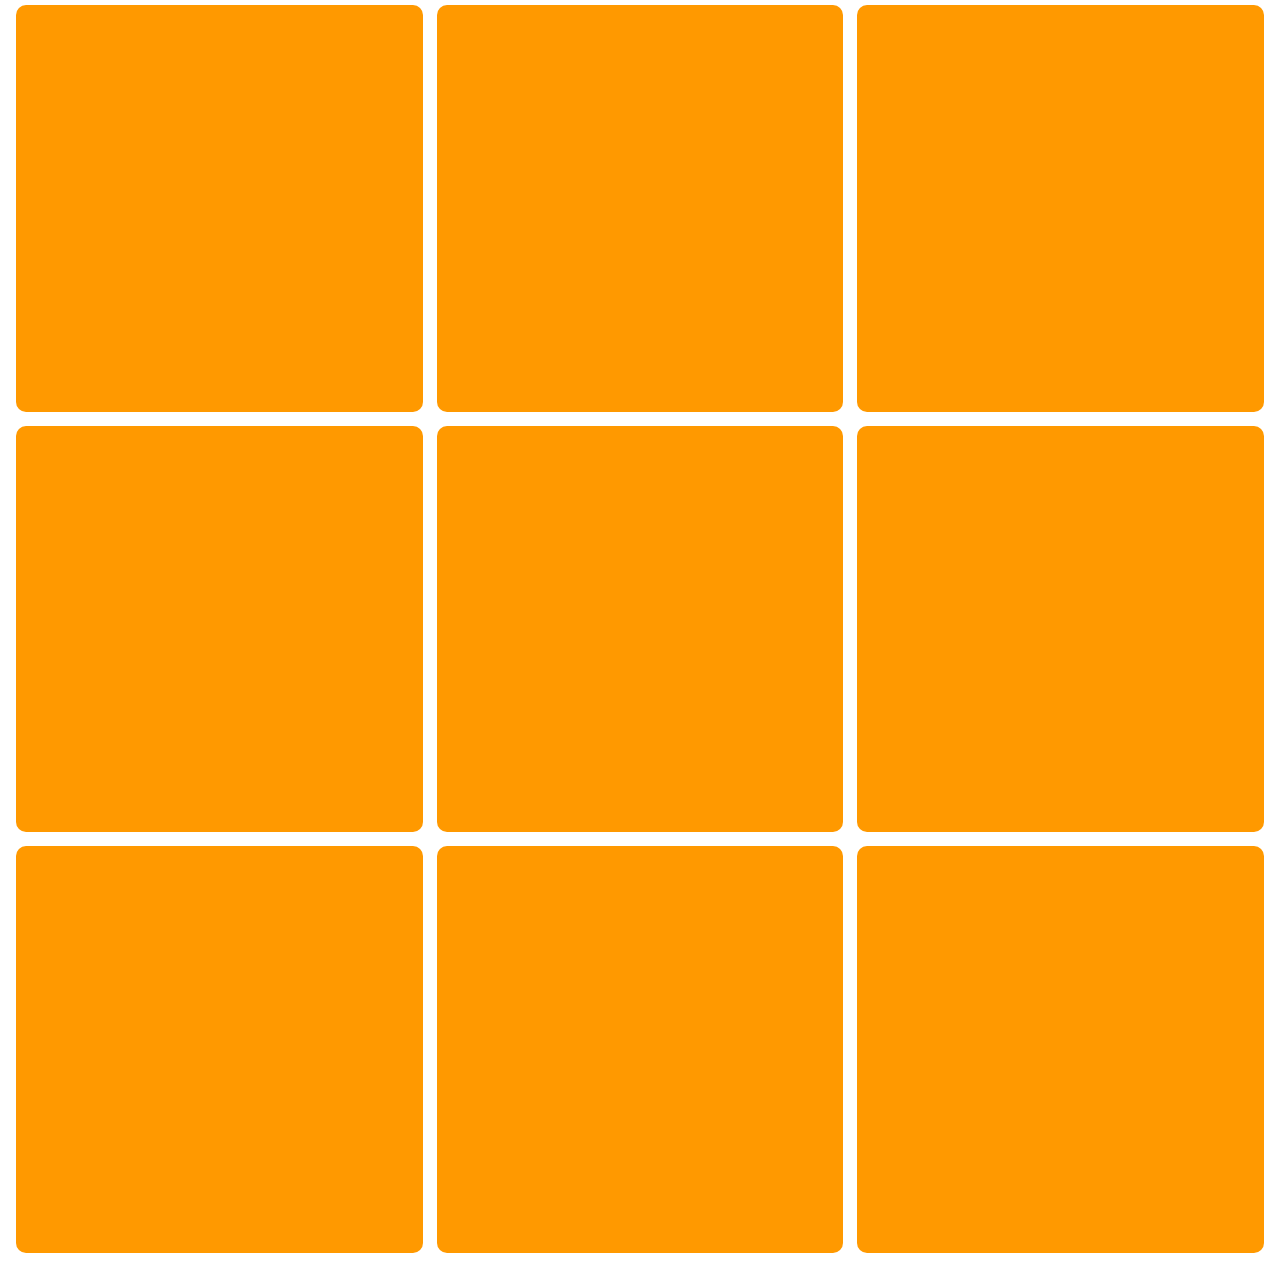
<file: project01/index.html>
<!DOCTYPE html>
<html lang="en">
<head>
    <meta charset="UTF-8">
    <meta name="viewport" content="width=device-width, initial-scale=1.0">
    <meta http-equiv="X-UA-Compatible" content="ie=edge">
    <link rel="stylesheet" href="style.css">
    <title>九宫格示例</title>
</head>
<body>
  <div class="warp">
      <div class="box1"></div>
      <div class="box2"></div>
      <div class="box3"></div>
      <div class="box4"></div>
      <div class="box5"></div>
      <div class="box6"></div>
      <div class="box7"></div>
      <div class="box8"></div>
      <div class="box9"></div>
  </div>
</body>
</html>
</file>
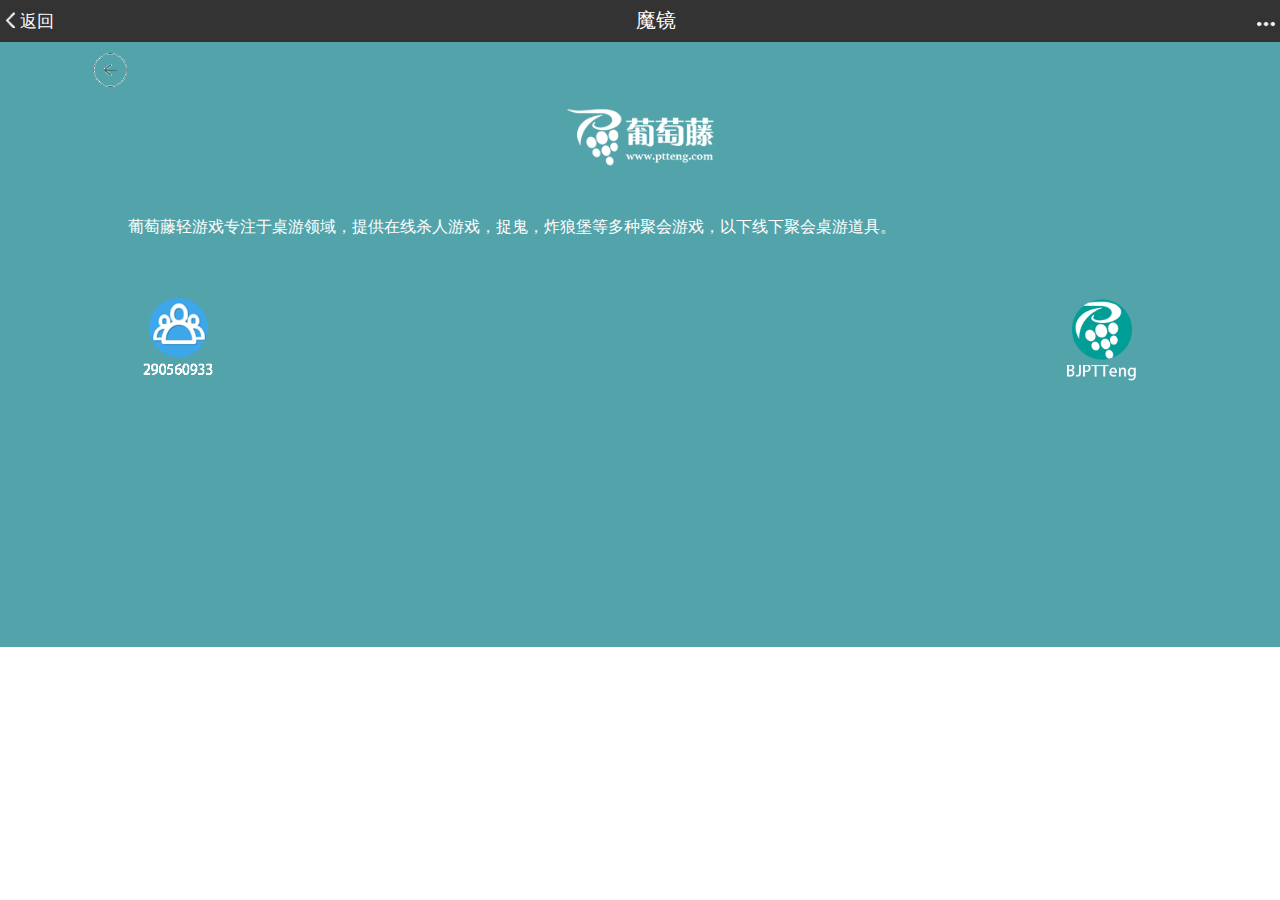
<file: project02/index.html>
<!DOCTYPE html>
<html lang="en">

<head>
    <meta charset="UTF-8">
    <meta name="viewport" content="width=device-width, initial-scale=1.0">
    <meta http-equiv="X-UA-Compatible" content="ie=edge">
    <title>魔镜首页</title>
    <link rel="stylesheet" href="style.css">
</head>

<body>

    <header class="warp">
        <div class="left">返回</div>
        <div class="center">魔镜</div>
        <div class="right">
            <img src="images/task3_06.png"></img>
        </div>
    </header>
    <div class="content-warp">
        <div class="content">
            <img class="return" src="images/task3_11.png"></img>
            <img class="logo" src="images/task3_033.png"></img>
            <p>葡萄藤轻游戏专注于桌游领域，提供在线杀人游戏，捉鬼，炸狼堡等多种聚会游戏，以下线下聚会桌游道具。</p>
            <div class="content-left">
                <img src="images/task3_26.png" alt="">
                <img src="images/task3_30.png" alt="">
            </div>
            <div class="content-right">
                <img src="images/task3_16.png" alt="">
                <img src="images/task3_33.png" alt="">
            </div>
        </div>
    </div>

</body>

</html>
</file>
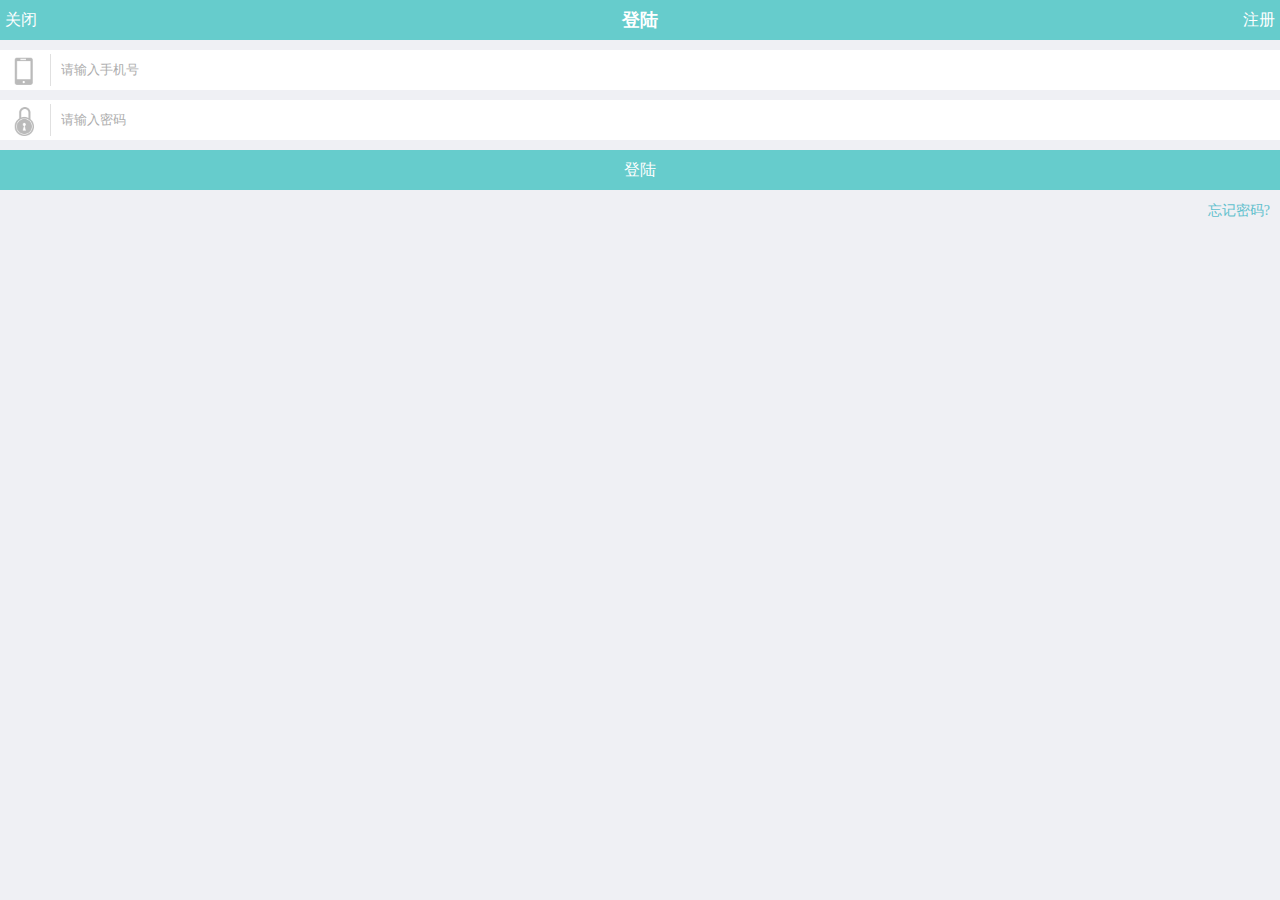
<file: project03/index.html>
<!DOCTYPE html>
<html lang="en">

<head>
    <meta charset="UTF-8">
    <meta name="viewport" content="width=device-width, initial-scale=1.0">
    <meta http-equiv="X-UA-Compatible" content="ie=edge">
    <title>登陆页面</title>
    <link rel="stylesheet" href="style.css">
</head>

<body>
    <header>
        <a class="left" href="#">关闭</a>
        <a class="right" href="#">注册</a>
        <h1>登陆</h1>
    </header>
    <div class="main">
        <form action="#" method="post">
            <div class="user-name">
                <label for="userName"><input type="text" name="userName" placeholder="请输入手机号"></label>
            </div>
            <div class="user-psd">
                <label for="password"><input type="password" name="password" placeholder="请输入密码"></label>
            </div>
            <input type="submit" value="登陆"></input>
        </form>
        <a href="#">忘记密码?</a>
    </div>
</body>

</html>
</file>
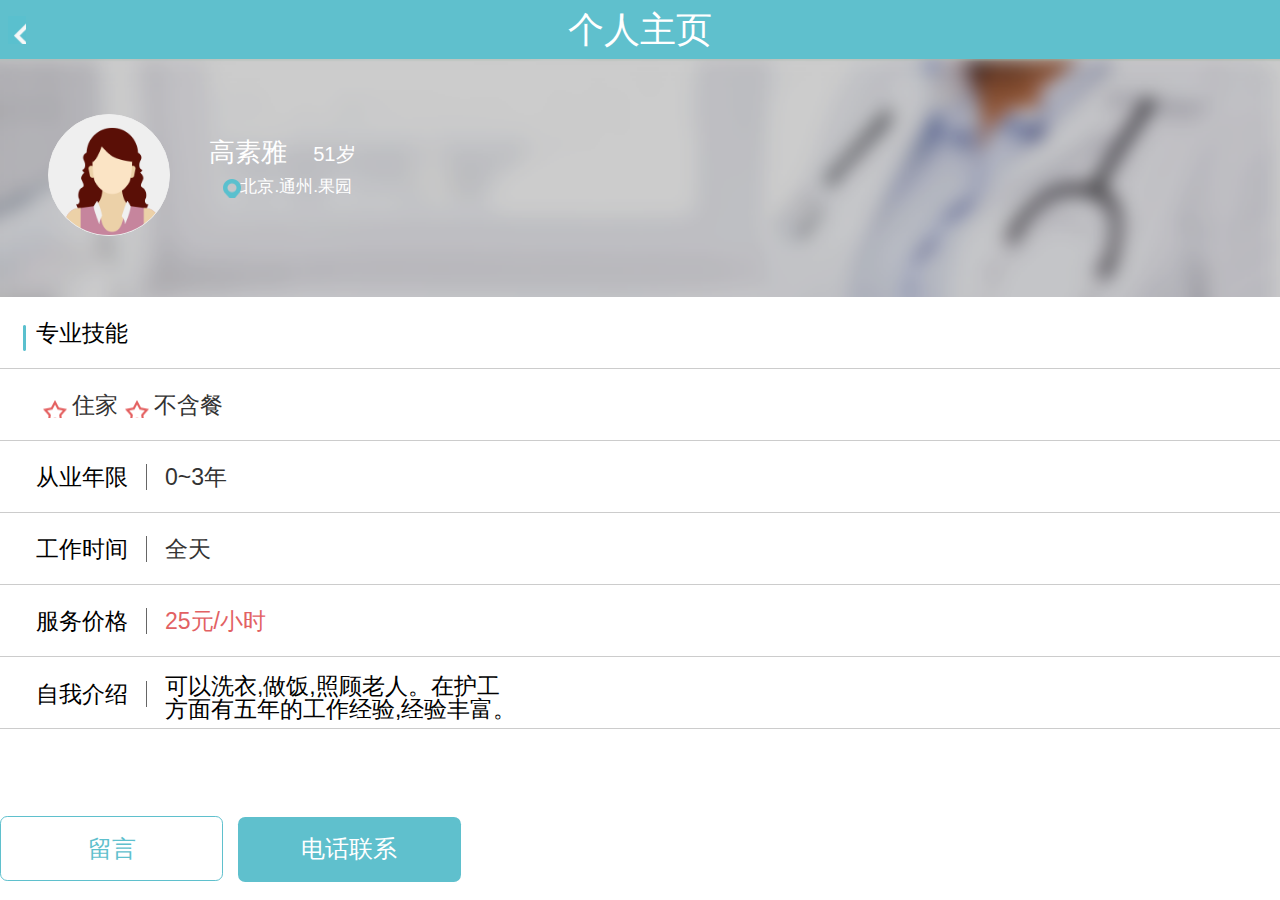
<file: project04/index.html>
<!DOCTYPE html>
<html lang="en">

<head>
    <meta charset="UTF-8">
    <meta http-equiv="X-UA-Compatible" content="ie=edge">
    <!--淘宝手机布局方案动态改变html:font-size-->
    <script src="js/flexible_css.debug.js"></script>
    <script src="js/flexible.debug.js"></script>
    <title>护工主页</title>
    <link rel="stylesheet" href="style.css">

</head>

<body>
    <header>
        <a href="#" class="header-return"></a>
        <h1>个人主页</h1>
    </header>
    <section class="person-details">
        <a href="#">
            <img class="head-pic" src="images/task5-1_03.png"></img>
        </a>
        <div class="name-age">
            <span class="name">高素雅</span>
            <span class="age">51岁</span>
        </div>
        <address>
            北京.通州.果园
        </address>
    </section>
    <section class="major-skill">
        <header>
            <h2>专业技能</h2>
        </header>
        <ul>
            <li><a href="#">住家</a><a href="#">不含餐</a></li>
            <li><span>从业年限</span><a href="#">0~3年</a></li>
            <li><span>工作时间</span><a href="#">全天</a></li>
            <li><span>服务价格</span><a href="#">25元/小时</a></li>
            <li><span>自我介绍</span><span>可以洗衣,做饭,照顾老人。在护工方面有五年的工作经验,经验丰富。</span></li>
        </ul>
    </section>
    <footer>
        <a href="#">留言</a><a href="#">电话联系</a>
    </footer>

</body>

</html>
</file>
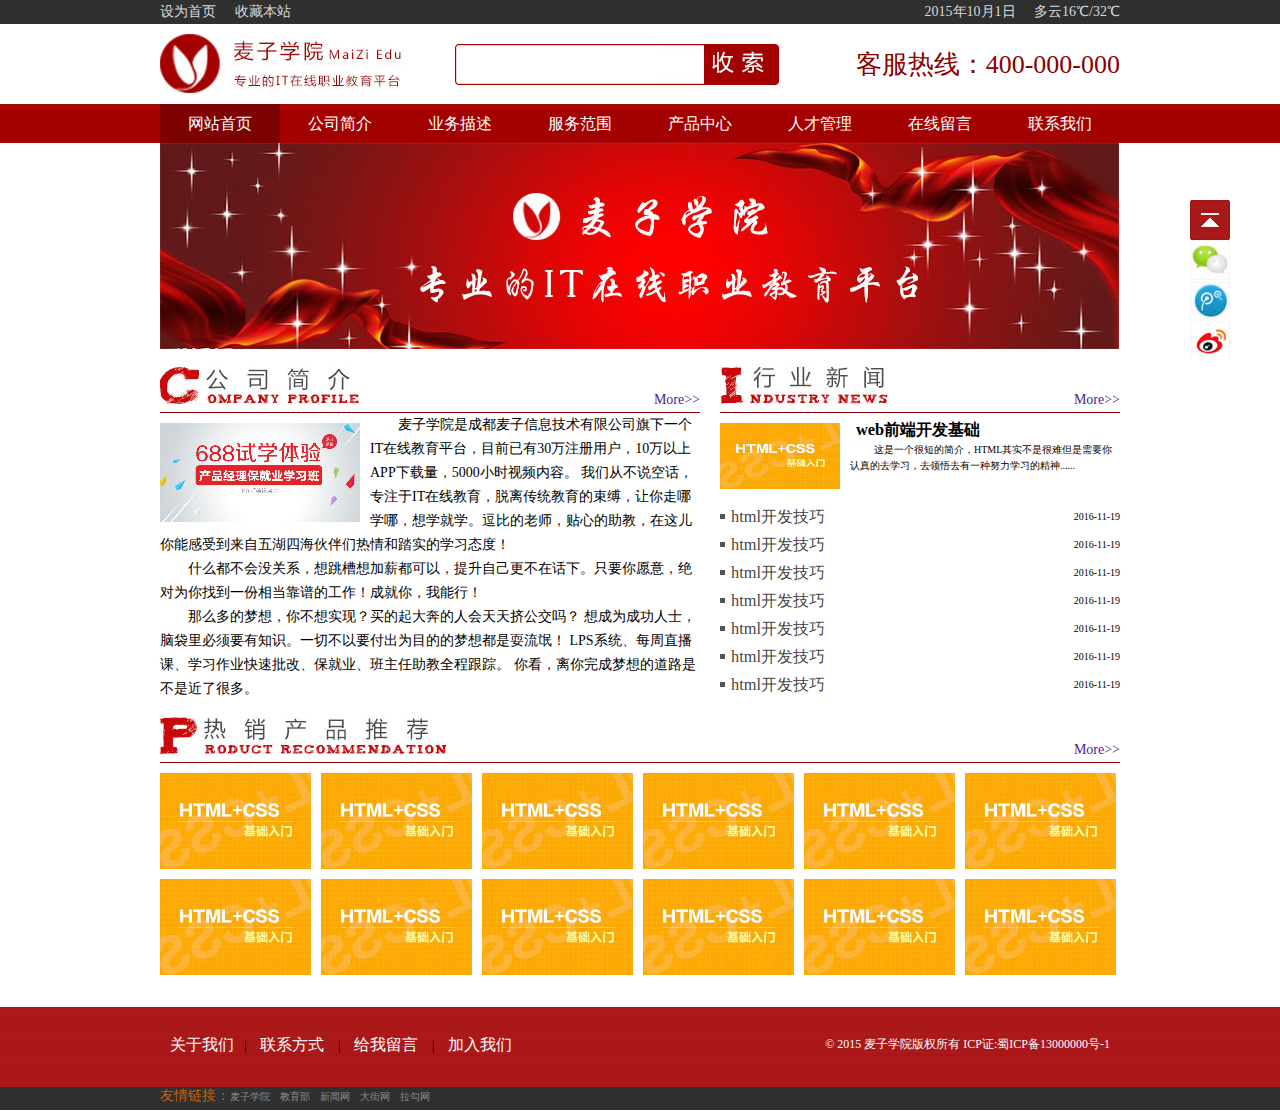
<file: project06/index.html>
<!DOCTYPE html>
<html lang="en">
<head>
    <meta charset="UTF-8">
    <link rel="stylesheet" href="style/index.css">
    <title>麦子学院</title>

</head>
<body>
<div class="float_ico">
    <ul>
        <li></li>
        <li></li>
        <li></li>
        <li></li>
    </ul>
</div>
<div class="header">
    <div class="top">
        <div class="wp">
            <div class="z">
                <span><a href="#">设为首页</a></span>
                <span><a href="#">收藏本站</a></span>
            </div>
            <div class="y">
                <span>2015年10月1日</span>
                <span>多云16℃/32℃</span>
            </div>
        </div>
    </div>
    <div class="wp">
        <div class="logos">
            <div class="logo z">
                <h1><a href="index.html"><img src="image/logo.jpg" alt="麦子学院"></a></h1>
            </div>
            <div class="sousuo z">
                <form action="index.html" method="get">
                    <table cellpadding="0" cellspacing="0" border="0"><!--ie7存在表格边距和间距问题-->
                        <tr>
                            <td class="s_z z"></td>
                            <td class="s_c z">
                                <input type="text" name="text" id="s_c_text">
                            </td>
                            <td class="s_y z">
                                <button type="submit" name="submit"></button>
                            </td>
                        </tr>
                    </table>
                </form>
            </div>
            <div class="dianhua y">
                <span>客服热线：400-000-000</span>
            </div>
        </div>
        <!--关闭浮动-->
        <div class="cl"></div>
    </div>
    <div class="nav">
        <div class="wp">
            <ul>
                <li><a href="#">网站首页</a></li>
                <li><a href="#">公司简介</a></li>
                <li><a href="">业务描述</a></li>
                <li><a href="">服务范围</a></li>
                <li><a href="">产品中心</a></li>
                <li><a href="">人才管理</a></li>
                <li><a href="">在线留言</a></li>
                <li><a href="">联系我们</a></li>
            </ul>


        </div>
    </div>

</div>
<div class="center">
    <div class="wp">
        <div class="ad">
            <img src="image/ad.jpg" alt="广告">
        </div>
        <div class="jianjie z">
            <div class="title">
                <img src="image/jianjie.jpg" alt="公司简介">
                <span><a href="">More>></a></span>
            </div>
            <div class="jj_c">
                <img src="image/jianjie_img.jpg" alt="简介">
                <p>麦子学院是成都麦子信息技术有限公司旗下一个IT在线教育平台，目前已有30万注册用户，10万以上APP下载量，5000小时视频内容。 我们从不说空话，专注于IT在线教育，脱离传统教育的束缚，让你走哪学哪，想学就学。逗比的老师，贴心的助教，在这儿你能感受到来自五湖四海伙伴们热情和踏实的学习态度！</p>
                <p>什么都不会没关系，想跳槽想加薪都可以，提升自己更不在话下。只要你愿意，绝对为你找到一份相当靠谱的工作！成就你，我能行！</p>
                <p>那么多的梦想，你不想实现？买的起大奔的人会天天挤公交吗？ 想成为成功人士，脑袋里必须要有知识。一切不以要付出为目的的梦想都是耍流氓！ LPS系统、每周直播课、学习作业快速批改、保就业、班主任助教全程跟踪。 你看，离你完成梦想的道路是不是近了很多。</p>
            </div>
        </div>
        <div class="xinwen z">

                <div class="title">
                    <img src="image/xinwen.jpg" alt="公司简介">
                    <span><span><a href="">More>></a></span></span>
                </div>
                <div class="xw_c">
                    <div class="xw_c_top">
                        <img src="image/list_img.jpg" alt="基础">
                        <h3><a href="">web前端开发基础</a></h3>
                        <p>这是一个很短的简介，HTML其实不是很难但是需要你认真的去学习，去领悟去有一种努力学习的精神......</p>
                    </div>
                    <ul>
                        <li>
                            <h3><img src="image/list_bg.jpg" alt=""><a href="">html开发技巧</a><span>2016-11-19</span></h3>
                        </li>
                        <li>
                            <h3><img src="image/list_bg.jpg" alt=""><a href="">html开发技巧</a><span>2016-11-19</span></h3>
                        </li>
                        <li>
                            <h3><img src="image/list_bg.jpg" alt=""><a href="">html开发技巧</a><span>2016-11-19</span></h3>
                        </li>
                        <li>
                            <h3><img src="image/list_bg.jpg" alt=""><a href="">html开发技巧</a><span>2016-11-19</span></h3>
                        </li>
                        <li>
                            <h3><img src="image/list_bg.jpg" alt=""><a href="">html开发技巧</a><span>2016-11-19</span></h3>
                        </li>
                        <li>
                            <h3><img src="image/list_bg.jpg" alt=""><a href="">html开发技巧</a><span>2016-11-19</span></h3>
                        </li>
                        <li>
                            <h3><img src="image/list_bg.jpg" alt=""><a href="">html开发技巧</a><span>2016-11-19</span></h3>
                        </li>
                    </ul>

                </div>

        </div>
        <div class="chanpin z">

                <div class="title">
                    <img src="image/chanpin.jpg" alt="公司简介">
                    <span><span><a href="">More>></a></span></span>
                </div>
                <div class="cp_c">
                    <ul>
                        <li><a href=""><img src="image/chanpin_img.jpg" alt=""><span>html入门教程</span></a></li>
                        <li><a href=""><img src="image/chanpin_img.jpg" alt=""><span>html入门教程</span></a></li>
                        <li><a href=""><img src="image/chanpin_img.jpg" alt=""><span>html入门教程</span></a></li>
                        <li><a href=""><img src="image/chanpin_img.jpg" alt=""><span>html入门教程</span></a></li>
                        <li><a href=""><img src="image/chanpin_img.jpg" alt=""><span>html入门教程</span></a></li>
                        <li><a href=""><img src="image/chanpin_img.jpg" alt=""><span>html入门教程</span></a></li>
                        <li><a href=""><img src="image/chanpin_img.jpg" alt=""><span>html入门教程</span></a></li>
                        <li><a href=""><img src="image/chanpin_img.jpg" alt=""><span>html入门教程</span></a></li>
                        <li><a href=""><img src="image/chanpin_img.jpg" alt=""><span>html入门教程</span></a></li>
                        <li><a href=""><img src="image/chanpin_img.jpg" alt=""><span>html入门教程</span></a></li>
                        <li><a href=""><img src="image/chanpin_img.jpg" alt=""><span>html入门教程</span></a></li>
                        <li><a href=""><img src="image/chanpin_img.jpg" alt=""><span>html入门教程</span></a></li>
                    </ul>

                </div>

        </div>
    </div>
    <div class="cl"></div>
</div>
<div class="footer">
    <div class="wp">
        <div class="footer_top">
            <span class="z"><a href="">关于我们</a></span> | <span><a href="">联系方式</a></span> | <span><a href="">给我留言</a></span> | <span><a
                href="">加入我们</a></span>
            <span class="y">© 2015 麦子学院版权所有 ICP证:蜀ICP备13000000号-1</span>

        </div>
        <div class="footer_bottom">
            <p>友情链接：<a href="">麦子学院</a><a href="">教育部</a><a href="">新闻网</a><a href="">大街网</a><a href="">拉勾网</a></p>

        </div>
    </div>


</div>
</body>
</html>
</file>
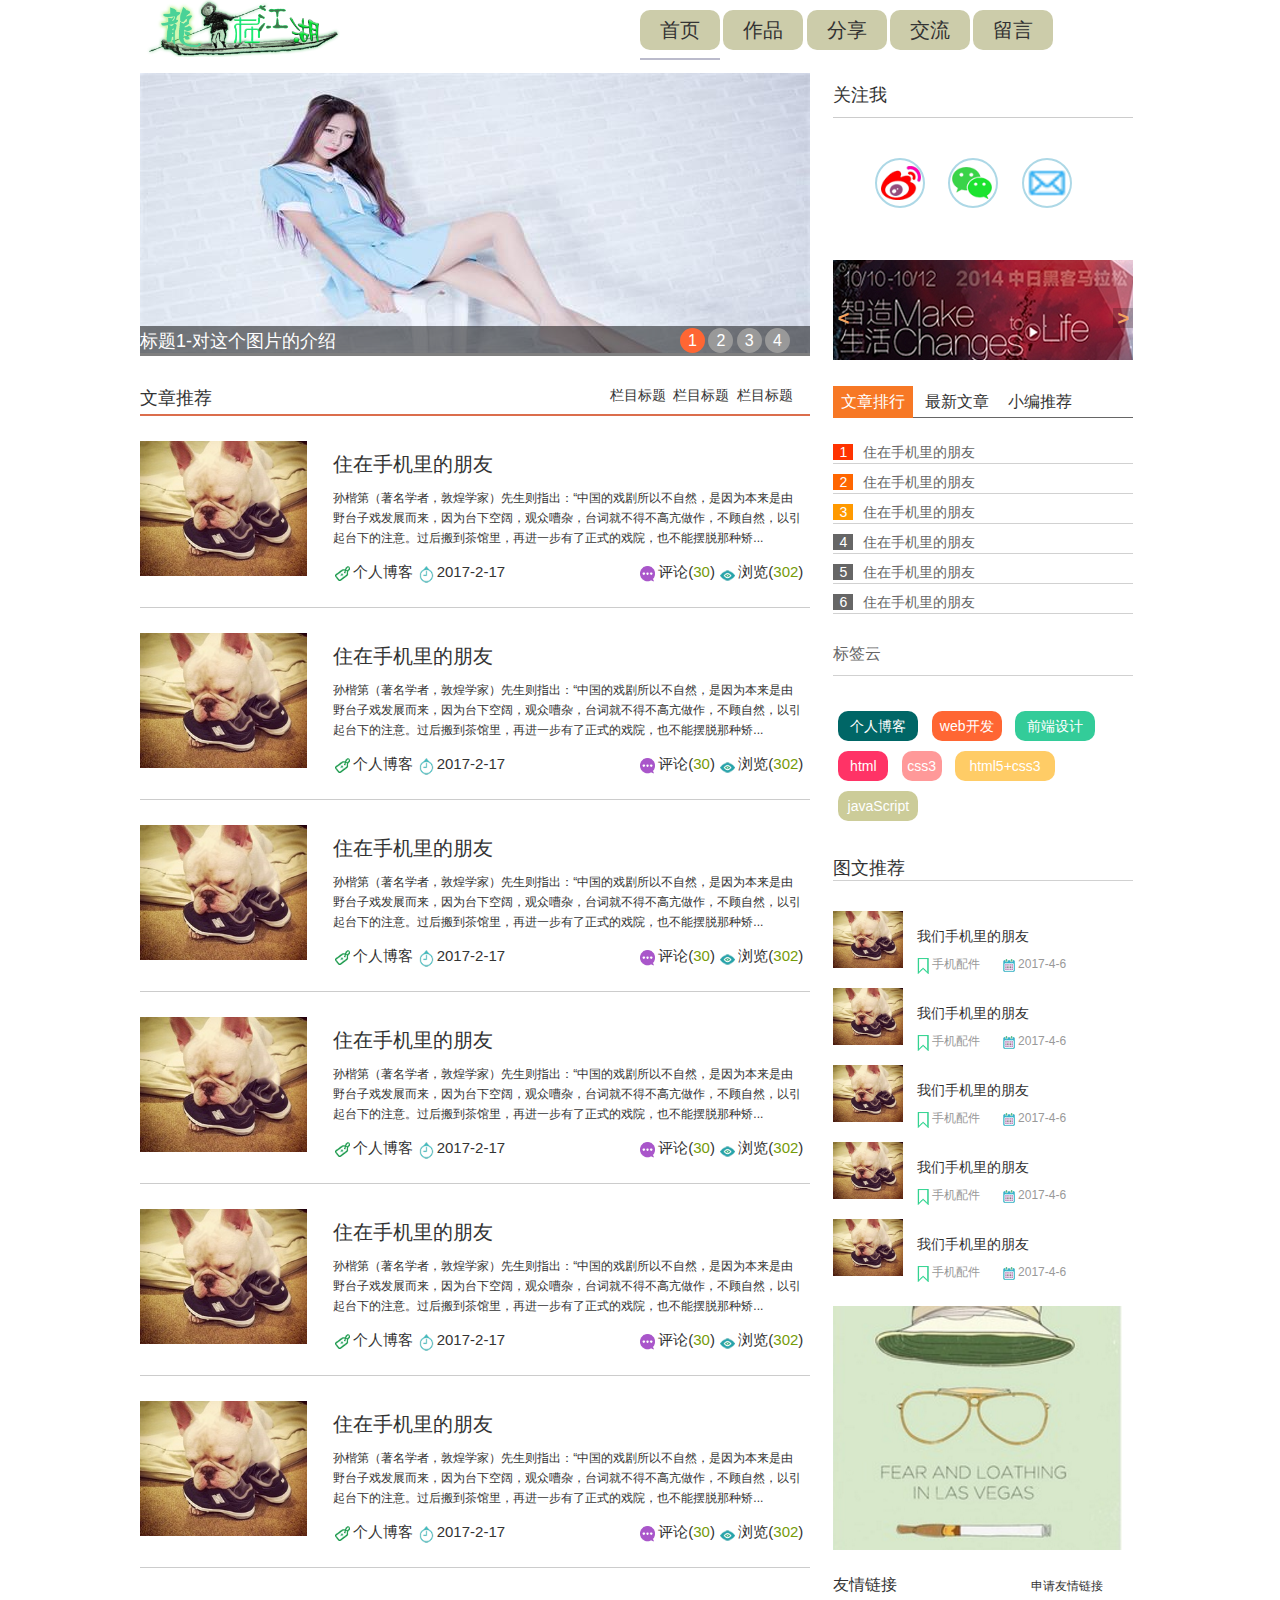
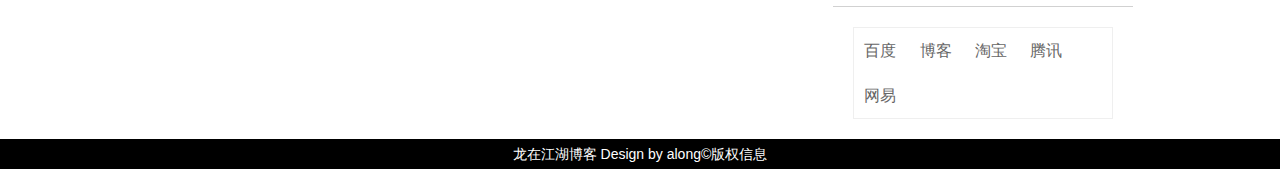
<file: project07/index.html>
<!DOCTYPE html>
<html lang="en">
<!--本博客项目在IE9以上可以-->
<head>
    <meta charset="UTF-8">
    <title>首页-龙在江湖个人博客</title>
    <meta name="keywords" content="web前端 HTML CSS jQuery javaScript 前端学习 js特效">
    <meta name="description" content="这是龙在江湖的技术博客，他是一个前端开发爱好者，他有许多前端经验与方法可以与大家分享">
    <meta name="viewport" content="width=device-width, initial-scale=1.0">
    <meta http-equiv="X-UA-Compatible" content="ie=edge">
    <link rel="stylesheet" href="css/base.css">
    <link rel="stylesheet" href="css/index.css">
    <meta name="mobile-agent" content="format=xhtml;url=http://m.yangqq.com">
    <!--不支持HTML5时-->
    <!--[if lt IE 9]>
        <script src="js/html5shiv.js"></script>
    <![endif]-->
</head>

<body>
    <div class="container">
        <header>
            <h1><img src="images/logo.png" title="龙在江湖" alt="龙在江湖logo"></h1>
            <nav>
                <ul>
                    <li><a href="#">首页</a></li>
                    <li><a href="#">作品</a></li>
                    <li><a href="#">分享</a></li>
                    <li><a href="#">交流</a></li>
                    <li><a href="#">留言</a></li>
                    <i></i>
                </ul>
            </nav>
        </header>
        <article class="main-left">
            <article class="banner">
                <ul>
                    <li><img src="images/banner.jpg" alt="#">
                        <h2>标题1-对这个图片的介绍</h2>
                    </li>
                    <li><img src="images/banner.jpg" alt="#">
                        <h2>标题1-对这个图片的介绍</h2>
                    </li>
                    <li><img src="images/banner.jpg" alt="#">
                        <h2>标题1-对这个图片的介绍</h2>
                    </li>
                    <li><img src="images/banner.jpg" alt="#">
                        <h2>标题1-对这个图片的介绍</h2>
                    </li>
                </ul>
                <ol>
                    <li class="banner-cur">1</li>
                    <li>2</li>
                    <li>3</li>
                    <li>4</li>
                </ol>
            </article>
            <article class="page">
                <header>
                    <h2>文章推荐</h2>
                    <ol>
                        <li>
                            <h3>栏目标题</h3>
                        </li>
                        <li>
                            <h3>栏目标题</h3>
                        </li>
                        <li>
                            <h3>栏目标题</h3>
                        </li>
                    </ol>
                </header>
                <ul>
                    <li>
                        <article class="one-page">
                            <div class="page-thumbnail"><img src="images/page.png" alt="手机里的朋友"></div>
                            <section>
                                <header>
                                    <h3>住在手机里的朋友</h3>
                                </header>
                                <p>孙楷第（著名学者，敦煌学家）先生则指出：“中国的戏剧所以不自然，是因为本来是由野台子戏发展而来，因为台下空阔，观众嘈杂，台词就不得不高亢做作，不顾自然，以引起台下的注意。过后搬到茶馆里，再进一步有了正式的戏院，也不能摆脱那种矫<span>...</span>
                                </p>
                                <footer>
                                    <div class="box-left"> <span class="blog-link"><a href="#">个人博客</a></span>
                                        <time datetime="2017-2-17">2017-2-17</time>
                                    </div>
                                    <div class="box-right"> <span class="page-comments"><a href="#">评论</a>(<a href="#" style="color:#759b08">30</a>)</span>
                                        <span class="page-brower"><a href="#">浏览</a>(<a href="#" style="color:#759b08">302</a>)</span></div>
                                </footer>
                            </section>
                        </article>
                    </li>
                    <li>
                        <article class="one-page">
                            <div class="page-thumbnail"><img src="images/page.png" alt="手机里的朋友"></div>
                            <section>
                                <header>
                                    <h3>住在手机里的朋友</h3>
                                </header>
                                <p>孙楷第（著名学者，敦煌学家）先生则指出：“中国的戏剧所以不自然，是因为本来是由野台子戏发展而来，因为台下空阔，观众嘈杂，台词就不得不高亢做作，不顾自然，以引起台下的注意。过后搬到茶馆里，再进一步有了正式的戏院，也不能摆脱那种矫<span>...</span>
                                </p>
                                <footer>
                                    <div class="box-left"> <span class="blog-link"><a href="#">个人博客</a></span>
                                        <time datetime="2017-2-17">2017-2-17</time>
                                    </div>
                                    <div class="box-right"> <span class="page-comments"><a href="#">评论</a>(<a href="#" style="color:#759b08">30</a>)</span>
                                        <span class="page-brower"><a href="#">浏览</a>(<a href="#" style="color:#759b08">302</a>)</span></div>
                                </footer>
                            </section>
                        </article>
                    </li>
                    <li>
                        <article class="one-page">
                            <div class="page-thumbnail"><img src="images/page.png" alt="手机里的朋友"></div>
                            <section>
                                <header>
                                    <h3>住在手机里的朋友</h3>
                                </header>
                                <p>孙楷第（著名学者，敦煌学家）先生则指出：“中国的戏剧所以不自然，是因为本来是由野台子戏发展而来，因为台下空阔，观众嘈杂，台词就不得不高亢做作，不顾自然，以引起台下的注意。过后搬到茶馆里，再进一步有了正式的戏院，也不能摆脱那种矫<span>...</span>
                                </p>
                                <footer>
                                    <div class="box-left"> <span class="blog-link"><a href="#">个人博客</a></span>
                                        <time datetime="2017-2-17">2017-2-17</time>
                                    </div>
                                    <div class="box-right"> <span class="page-comments"><a href="#">评论</a>(<a href="#" style="color:#759b08">30</a>)</span>
                                        <span class="page-brower"><a href="#">浏览</a>(<a href="#" style="color:#759b08">302</a>)</span></div>
                                </footer>
                            </section>
                        </article>
                    </li>
                    <li>
                        <article class="one-page">
                            <div class="page-thumbnail"><img src="images/page.png" alt="手机里的朋友"></div>
                            <section>
                                <header>
                                    <h3>住在手机里的朋友</h3>
                                </header>
                                <p>孙楷第（著名学者，敦煌学家）先生则指出：“中国的戏剧所以不自然，是因为本来是由野台子戏发展而来，因为台下空阔，观众嘈杂，台词就不得不高亢做作，不顾自然，以引起台下的注意。过后搬到茶馆里，再进一步有了正式的戏院，也不能摆脱那种矫<span>...</span>
                                </p>
                                <footer>
                                    <div class="box-left"> <span class="blog-link"><a href="#">个人博客</a></span>
                                        <time datetime="2017-2-17">2017-2-17</time>
                                    </div>
                                    <div class="box-right"> <span class="page-comments"><a href="#">评论</a>(<a href="#" style="color:#759b08">30</a>)</span>
                                        <span class="page-brower"><a href="#">浏览</a>(<a href="#" style="color:#759b08">302</a>)</span></div>
                                </footer>
                            </section>
                        </article>
                    </li>
                    <li>
                        <article class="one-page">
                            <div class="page-thumbnail"><img src="images/page.png" alt="手机里的朋友"></div>
                            <section>
                                <header>
                                    <h3>住在手机里的朋友</h3>
                                </header>
                                <p>孙楷第（著名学者，敦煌学家）先生则指出：“中国的戏剧所以不自然，是因为本来是由野台子戏发展而来，因为台下空阔，观众嘈杂，台词就不得不高亢做作，不顾自然，以引起台下的注意。过后搬到茶馆里，再进一步有了正式的戏院，也不能摆脱那种矫<span>...</span>
                                </p>
                                <footer>
                                    <div class="box-left"> <span class="blog-link"><a href="#">个人博客</a></span>
                                        <time datetime="2017-2-17">2017-2-17</time>
                                    </div>
                                    <div class="box-right"> <span class="page-comments"><a href="#">评论</a>(<a href="#" style="color:#759b08">30</a>)</span>
                                        <span class="page-brower"><a href="#">浏览</a>(<a href="#" style="color:#759b08">302</a>)</span></div>
                                </footer>
                            </section>
                        </article>
                    </li>
                    <li>
                        <article class="one-page">
                            <div class="page-thumbnail"><img src="images/page.png" alt="手机里的朋友"></div>
                            <section>
                                <header>
                                    <h3>住在手机里的朋友</h3>
                                </header>
                                <p>孙楷第（著名学者，敦煌学家）先生则指出：“中国的戏剧所以不自然，是因为本来是由野台子戏发展而来，因为台下空阔，观众嘈杂，台词就不得不高亢做作，不顾自然，以引起台下的注意。过后搬到茶馆里，再进一步有了正式的戏院，也不能摆脱那种矫<span>...</span>
                                </p>
                                <footer>
                                    <div class="box-left"> <span class="blog-link"><a href="#">个人博客</a></span>
                                        <time datetime="2017-2-17">2017-2-17</time>
                                    </div>
                                    <div class="box-right"> <span class="page-comments"><a href="#">评论</a>(<a href="#" style="color:#759b08">30</a>)</span>
                                        <span class="page-brower"><a href="#">浏览</a>(<a href="#" style="color:#759b08">302</a>)</span></div>
                                </footer>
                            </section>
                        </article>
                    </li>
                </ul>

            </article>
        </article>
        <article class="main-right">
            <article class="contact">
                <h2>关注我</h2>
                <nav>
                    <ul>
                        <li class="contact-sina">
                            <a href="#"></a>
                        </li>
                        <li class="contact-Wechat">
                            <a href="#"></a>
                        </li>
                        <li class="contact-mail">
                            <a href="#"></a>
                        </li>
                    </ul>
                </nav>
                <div>
                    <i class="contact-left-tool">&lt;</i><img src="images/banner-slide.png" alt=""><i class="contact-right-tool">&gt;</i>
                </div>
            </article>
            <aside class="page-list">
                <header>
                    <nav>
                        <ul>
                            <li class="cur">文章排行</li>
                            <li>最新文章</li>
                            <li>小编推荐</li>
                        </ul>
                    </nav>
                </header>
                <section class="page-number">
                    <ul>
                        <li><i class="page-number-one">1</i><a href="#">住在手机里的朋友</a></li>
                        <li><i class="page-number-two">2</i><a href="#">住在手机里的朋友</a></li>
                        <li><i class="page-number-three">3</i><a href="#">住在手机里的朋友</a></li>
                        <li><i class="page-number-default">4</i><a href="#">住在手机里的朋友</a></li>
                        <li><i class="page-number-default">5</i><a href="#">住在手机里的朋友</a></li>
                        <li><i class="page-number-default">6</i><a href="#">住在手机里的朋友</a></li>
                    </ul>
                </section>
                <section class="page-number hide">
                    <ul>
                        <li><i class="page-number-one">1</i><a href="#">住在手机里的朋友2</a></li>
                        <li><i class="page-number-two">2</i><a href="#">住在手机里的朋友2</a></li>
                        <li><i class="page-number-three">3</i><a href="#">住在手机里的朋友2</a></li>
                        <li><i class="page-number-default">4</i><a href="#">住在手机里的朋友2</a></li>
                        <li><i class="page-number-default">5</i><a href="#">住在手机里的朋友2</a></li>
                        <li><i class="page-number-default">6</i><a href="#">住在手机里的朋友2</a></li>
                    </ul>
                </section>
                <section class="page-number hide">
                    <ul>
                        <li><i class="page-number-one">1</i><a href="#">住在手机里的朋友3</a></li>
                        <li><i class="page-number-two">2</i><a href="#">住在手机里的朋友3</a></li>
                        <li><i class="page-number-three">3</i><a href="#">住在手机里的朋友3</a></li>
                        <li><i class="page-number-default">4</i><a href="#">住在手机里的朋友3</a></li>
                        <li><i class="page-number-default">5</i><a href="#">住在手机里的朋友3</a></li>
                        <li><i class="page-number-default">6</i><a href="#">住在手机里的朋友3</a></li>
                    </ul>
                </section>
            </aside>
            <aside class="page-label">
                <header>
                    <h2>标签云</h2>
                </header>
                <section class="page-label-contents">
                    <a class="page-label_01" href="#">个人博客</a>
                    <a class="page-label_02" href="#">web开发</a>
                    <a class="page-label_03" href="#">前端设计</a>
                    <a class="page-label_04" href="#">html</a>
                    <a class="page-label_05" href="#">css3</a>
                    <a class="page-label_06" href="#">html5+css3</a>
                    <a class="page-label_07" href="#">javaScript</a>
                </section>
            </aside>
            <aside class="page-pic-recommend">
                <header>
                    <h2>图文推荐</h2>
                </header>
                <ul>
                    <li>
                        <img src="images/page-slide.png" alt="">
                        <div class="wrap">
                            <h3><a href="#">我们手机里的朋友</a></h3>
                            <a href="#">手机配件</a>
                            <time datetime="2017-4-6">2017-4-6</time>
                        </div>
                    </li>
                    <li>
                        <img src="images/page-slide.png" alt="">
                        <div class="wrap">
                            <h3><a href="#">我们手机里的朋友</a></h3>
                            <a href="#">手机配件</a>
                            <time datetime="2017-4-6">2017-4-6</time>
                        </div>
                    </li>
                    <li>
                        <img src="images/page-slide.png" alt="">
                        <div class="wrap">
                            <h3><a href="#">我们手机里的朋友</a></h3>
                            <a href="#">手机配件</a>
                            <time datetime="2017-4-6">2017-4-6</time>
                        </div>
                    </li>
                    <li>
                        <img src="images/page-slide.png" alt="">
                        <div class="wrap">
                            <h3><a href="#">我们手机里的朋友</a></h3>
                            <a href="#">手机配件</a>
                            <time datetime="2017-4-6">2017-4-6</time>
                        </div>
                    </li>
                    <li>
                        <img src="images/page-slide.png" alt="">
                        <div class="wrap">
                            <h3><a href="#">我们手机里的朋友</a></h3>
                            <a href="#">手机配件</a>
                            <time datetime="2017-4-6">2017-4-6</time>
                        </div>
                    </li>
                </ul>

            </aside>
            <aside class="page-pic-random">
                <img src="images/page-radom.png" alt="这是一篇文章" title="住在手机里的朋友">
            </aside>
            <aside class="friendly-link">
                <header>
                    <h3>友情链接</h3>
                    <a href="#">申请友情链接</a>
                </header>
                <section class="friendly-link-content">
                    <ul>
                        <li><a href="#">百度</a></li>
                        <li><a href="#">博客</a></li>
                        <li><a href="#">淘宝</a></li>
                        <li><a href="#">腾讯</a></li>
                        <li><a href="#">网易</a></li>
                    </ul>
                </section>
            </aside>
        </article>
    </div>

    <footer class="blog-copy">
        <p>龙在江湖博客&nbsp;Design&nbsp;by&nbsp;along&copy;版权信息</p>
    </footer>
</body>

</html>
</file>
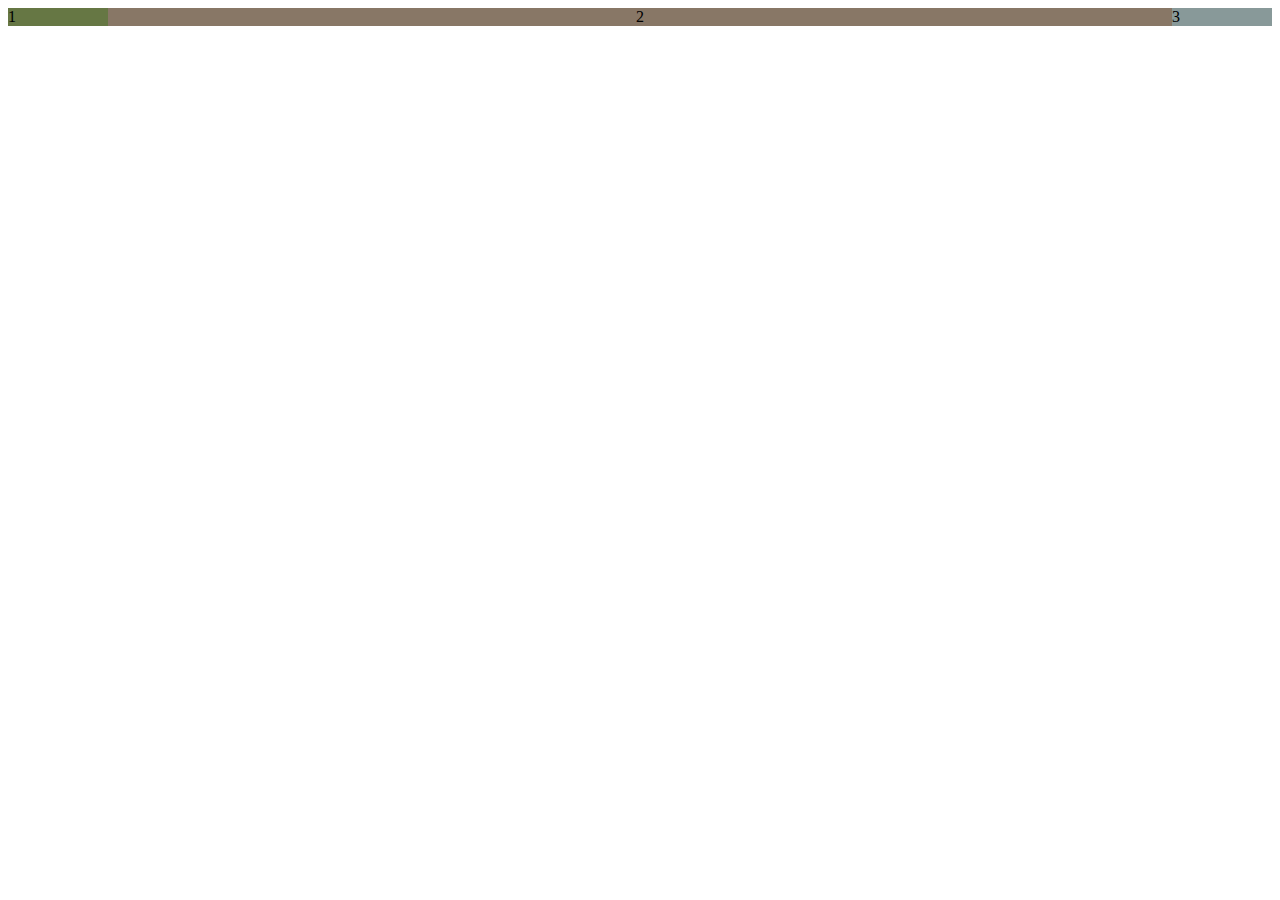
<file: project02/test.html>
<!DOCTYPE html>
<html lang="en">

<head>
    <meta charset="UTF-8">
    <meta name="viewport" content="width=device-width, initial-scale=1.0">
    <meta http-equiv="X-UA-Compatible" content="ie=edge">
    <title>Document</title>
    <style>
        .warp {
            width: 100%;
            display:table;
            table-layout: fixed; 
        }

        .left {
            width: 100px;
            background-color: #674;
            display: table-cell;
        }

        .center {
            display: table-cell;
            text-align: center;
            background: #876;
        }

        .right {
            width: 100px;
            display: table-cell;
            background: #899;
        }
    </style>
</head>

<body>
    <div class="warp">
        <div class="left">1</div>
        <div class="center">2</div>
        <div class="right">3</div>
    </div>
</body>

</html>
</file>
<file: project01/style.css>
@charset "utf-8";
* {
    margin: 0;
    padding: 0;
}


.warp {
    text-align: center;
}

.warp>div {
    display: inline-block;
    width: calc(33.33% - 20px);
    margin: 5px;
    /*padding根据宽度自适应*/
    padding-bottom: calc(33.33% - 20px);
    background: #f90;
    -webkit-border-radius: 10px;
    -moz-border-radius: 10px;
    -ms-border-radius: 10px;
    -o-border-radius: 10px;
    border-radius: 10px;
}
</file>
<file: project02/style.css>
@charset "UTF-8";

/*全局样式*/

* {
    margin: 0;
    padding: 0;
    box-sizing: border-box;
}

html {
    /*font-size: 62.5%; 相当于10px ==> 10/16*100%=62.5% */
}

body {
    font-family: "黑体", "微软雅黑";
}


/*头部样式*/

header {
    background-color: #333;
    height: 40px;
    line-height: 40px;
}

.warp {
    display: table;
    table-layout: fixed;
    width: 100%;
}

.left {
    display: table-cell;
    width: 55px;
    background: url("images/task3_03.png") no-repeat 5px 12px;
    background-size: auto 16px;
    font-size: 17px;
    color: #fff;
    padding-left: 20px;
}

.center {
    display: table-cell;
    text-align: center;
    font-size: 20px;
    color: #fff;
}

.right {
    display: table-cell;
    width: 23px;
    padding-right: 5px;
}

.right>img {
    position: relative;
    right: 0;
    bottom: 0;
    width: 100%;
}


/*内容部分*/

.content-warp {
    background: #53a4aa;
}

.content {
    width: 80%;
    height: 605px;
    margin: 0 auto;
    position: relative;
}
.return{
    position: relative;
    left: -35px;
    display: block;
    padding-top: 10px;
    width: 34px;
}
.logo{
    display: block;
    width: 150px;
    margin: 20px auto;
}
p{
    padding: 30px 0 60px 0;
    font: 14px;
    color: #fff;
}
.content-left{
    position: absolute;
    left: 0;
    width: 100px;
    text-align:center; 
}
.content-left img:nth-child(1){
    width: 60px;
}
.content-left img:nth-child(2){
    width: 70px;
}
.content-right{
    position: absolute;
    right: 0;
    width: 100px;
    text-align: center;
}
.content-right img:nth-child(1){
    width: 60px;
}
.content-right img:nth-child(2){
    width: 70px;
}
</file>
<file: project03/style.css>
@charset "UTF_8";

/*公共样式*/

html,
body,
header,
a,
h1,
section,
input,
form,
div {
    margin: 0;
    padding: 0;
    border: 0;
    box-sizing: border-box;
}

html {
    font-size: 625%;
    background: #eff0f4;
}

body {
    font-size: .14rem;
}

a {
    text-decoration: none;
}

input {
    border: none;
}

.left {
    display: block;
    float: left;
}

.right {
    display: block;
    float: right;
}

header,
section {
    display: block;
}


/*头部样式*/

header {
    position: relative;
    top: 0;
    left: 0;
    padding: 0 .05rem;
    width: 100%;
    height: .4rem;
    line-height: .4rem;
    background-color: #6cc;
}

header::after {
    content: " ";
    width: 100%;
    height: 0;
}

header>h1 {
    text-align: center;
    vertical-align: middle;
    font-size: .18rem;
    color: #fff;
}

header>a {
    color: #fff;
    font-size: .16rem;
}


/*输入框样式*/
.main{
    position: relative;
}

.main>form>.user-name {
    margin: .1rem 0;
    width: 100%;
    height: .4rem;
    line-height: .4rem;
    background: #fff;
}

.main .user-name label {
    display: block;
    height: 100%;
    padding-left: .50rem;
    background: url("img/pic_03.png") no-repeat .14rem .07rem;
    background-size: 20px;
}

.main .user-name label>input {
    height: 80%;
    width: 100%;
    padding-left: 10px;
    border-left: #ccc .01rem solid;
    opacity: 0.6;
}

.main>form>.user-psd {
    margin: .1rem 0;
    width: 100%;
    height: .4rem;
    line-height: .4rem;
    background: #fff;
}

.main .user-psd label {
    display: block;
    height: 100%;
    padding-left: .50rem;
    background: url("img/pic_04.png") no-repeat .14rem .07rem;
    background-size: 20px;
}

.main .user-psd label>input {
    height: 80%;
    width: 100%;
    padding-left: 10px;
    border-left: #ccc .01rem solid;
    opacity: 0.6;
}

.main form>input[type="submit"] {
    width: 100%;
    height: .4rem;
    background-color: #6cc;
    color: #fff;
    font-size: .16rem;
}
.main>a{
    position: absolute;
    right: .1rem;
    bottom: -.3rem;
    color: #5fc0cd;
}
</file>
<file: project04/style.css>
@charset "UTF-8";

/*公共样式*/

* {
    margin: 0;
    padding: 0;
    -webkit-box-sizing: border-box;
    box-sizing: border-box;
    vertical-align: baseline;
}

a {
    text-decoration: none;
    color: #333;
}


/*头部样式*/

header {
    position: relative;
}

header>h1 {
    height: 1.0933rem;
    width: 100%;
    line-height: 1.0933rem;
    text-align: center;
    font-size: 36px;
    color: #fff;
    background: #5fc0cd;
}

header>a {
    position: absolute;
    left: 0.1333rem;
    top: 0.28rem;
    width: 0.3467rem;
    height: 0.5333rem;
    background: url("images/task5-1_07.png") no-repeat 1px 1px;
}


/*个人信息*/

.person-details {
    display: block;
    position: relative;
    padding: 1.0133rem 0.88rem;
    height: 4.4rem;
    width: 100%;
    background: url("images/task5-1_02.png") no-repeat;
    background-size: 100%;
}

.person-details>a {
    display: inline-block;
    position: relative;
    width: 2.2667rem;
    height: 2.2667rem;
    text-align: center;
    background: #efefef;
    border: 1px solid #efefef;
    -webkit-border-radius: 50%;
    -moz-border-radius: 50%;
    -ms-border-radius: 50%;
    -o-border-radius: 50%;
    border-radius: 50%;
    overflow: hidden;
}

.person-details>a>img {
    position: absolute;
    width: 80%;
    bottom: -0.32rem;
    left: 0.2667rem;
}

.person-details>.name-age {
    display: inline-block;
    margin: 0.4rem 0 0 0.6667rem;
    vertical-align: top;
    font-size: 0.48rem;
    color: #fff;
}

.person-details>.name-age>.age {
    margin-left: 0.3467rem;
    font-size: 0.3733rem;
}

.person-details>address {
    display: inline-block;
    position: absolute;
    top: 2.1333rem;
    left: 4.1333rem;
    padding-left: 0.32rem;
    background: url("images/task5-1_06.png") no-repeat 0px 0.08rem;
    font-size: 0.32rem;
    color: #fff;
}


/*专业技能*/

.major-skill>header {
    display: block;
    height: 1.3333rem;
    width: 100%;
    line-height: 1.3333rem;
    border-bottom: 1px #ccc solid;
}

.major-skill header>h2 {
    margin-left: 0.4rem;
    padding-left: 0.2667rem;
    font-size: 0.4267rem;
    background: url("images/task5-10_03.png") no-repeat 0.0267rem 0.5333rem;
}

.major-skill li {
    padding-left: 0.6667rem;
    width: 100%;
    height: 1.3333rem;
    line-height: 1.3333rem;
    font-size: 0.4267rem;
    border-bottom: 1px #ccc solid;
}

.major-skill li:nth-child(1)>a {
    padding-left: 0.6667rem;
    background: url("images/task5-1_11.png") no-repeat 0.1333rem 0.16rem;
}

.major-skill li:nth-child(n+2)>a {
    margin-left: 0.3333rem;
    padding-left: 0.3333rem;
    border-left: 1px solid #666;
}

.major-skill li:nth-child(4)>a {
    color: #e26163;
}

.major-skill li:nth-child(5)>span:nth-child(2) {
    display: inline-block;
    margin: 0.3333rem;
    width: 6.5333rem;
    font-size: 0.4267rem;
    line-height: 0.4267rem;
}

.major-skill li:nth-child(5)>span:first-child {
    position: relative;
    bottom: 20%;
    padding-right: 0.3333rem;
    border-right: 1px solid #666;
}


/*底部样式*/

footer {
    display: block;
    position: fixed;
    left: calc((100%-8.2rem)/12);
    bottom: 2%;
    width: 100%;
    background: #fff;
}

footer>a:first-child {
    display: inline-block;
    margin-right: 0.2667rem;
    height: 1.2rem;
    width: 4.1333rem;
    border: 1px solid #5fc0cd;
    text-align: center;
    line-height: 1.2rem;
    font-size: 0.4533rem;
    color: #5fc0cd;
    -webkit-border-radius: 0.1333rem;
    -moz-border-radius: 0.1333rem;
    -ms-border-radius: 0.1333rem;
    -o-border-radius: 0.1333rem;
    border-radius: 0.1333rem;
}

footer>a:last-child {
    display: inline-block;
    height: 1.2rem;
    width: 4.1333rem;
    background: #5fc0cd;
    text-align: center;
    line-height: 1.2rem;
    font-size: 0.4533rem;
    color: #fff;
    -webkit-border-radius: 0.1333rem;
    -moz-border-radius: 0.1333rem;
    -ms-border-radius: 0.1333rem;
    -o-border-radius: 0.1333rem;
    border-radius: 0.1333rem;
}
</file>
<file: project06/style/index.css>
@charset "UTF-8";
* {margin: 0px;padding: 0px;}
.wp{  width: 960px ;  margin: 0 auto;  }
.z{  float: left;  }
.y{  float: right;  }
.cl{  clear: both;  }
img{border: none;}/*ie7有图像边框*/
body{  font: 14px/24px 微软雅黑;}
.top{  width: 100%;  height: 24px;  background: #303030; line-height: 24px; color: #d8d8d8;  }
.top span{
    margin-right: 15px;
}
.top .y span:nth-child(2){
    margin: 0px;
}
.top a{
    color: #d8d8d8;
    text-decoration: none;
}
.top a:hover{
    color: #f60;
}
/*logos*/
.logos{
    height: 60px;
    margin: 10px 0px;
}
/*搜索*/
.sousuo{
    width: 330px;
    height: 41px;
    margin-left: 50px;
    margin-top: 10px;
}
.sousuo td{
    height: 41px;
}
.s_z{
    width: 6px;
    background: url("../image/s_z.jpg") no-repeat;
}
.s_c{
    width: 240px;
    background: url("../image/s_c.jpg") repeat-x ;
}
.s_c input{
    height: 35px;
    line-height: 35px;
    border: 0px;
    width: 200px;
    margin-top: 2px;
}
.s_y{
    width: 78px;
    background: url("../image/s_r.jpg") no-repeat;
}
.s_y button{
    width: 78px;
    height: 41px;
    background: none;
    border: 0px;
    cursor: pointer;/*小手聚焦属性*/
}
.dianhua{
    margin-top: 19px;
}
.dianhua span{
    font-size: 26px;
    color: darkred;
}
/*导航菜单*/
.nav{
    height: 39px;
    width: 100%;
    background: url("../image/nav_bg.jpg") repeat-x;
}
.nav li{
    list-style: none;
    float: left;
    padding:0 28px;
}
.nav .wp li:nth-child(1){
    background: url("../image/nav_hover.jpg");
}
.nav li a{
    line-height: 39px;
    text-decoration: none;
    color: #fff;
    font-size: 16px;
}
.nav li:hover{
    background: url("../image/nav_hover.jpg");
}
/*中间部分*/
.title{
    margin-top: 10px;
    border-bottom: 1px solid darkred;
    position: relative;
}
.title span{
    position: absolute;
    right: 0px;
    bottom: 0px;
}
.title a{
    text-decoration: none;
}
.jianjie{
    width: 540px;
    height: 350px;
    margin-right: 20px;
}
.jj_c img{
    float: left;
    margin: 10px 10px 10px 0px;
}
.jj_c p{
    text-indent: 28px;
}
.xinwen{
    width: 400px;
    height: 300px;
}
.xinwen li{
    position: relative;
    list-style: none;
    height: 24px;
    line-height: 24px;
    padding:2px 0px ;
}
.xinwen ul h3{
    font-weight:normal;
}
.xinwen ul a{
    text-decoration: none;
    color: rgba(61, 61, 64, 0.98);
    size: 16px;
}
.xinwen li span{
    position: absolute;
    font-size: 10px;
    right: 0px;
}
.xw_c_top img{
    float: left;
    margin: 10px 10px 10px 0px;
}
.xw_c_top{
    height: 90px;
}
.xinwen .xw_c_top h3 a{
    text-decoration: none;
    color: black;
}
.xw_c_top h3{
    padding-top: 5px;
}
.xw_c h3 a{
    margin-left: 6px;
}
.xw_c h3 img{
    margin-bottom: 3px;
}
.xw_c_top p{
    text-indent: 24px;
    display: block;
    line-height: 16px;
    text-overflow: ellipsis;
    height:50px;
    font-size: 10px;
}
.chanpin{
    width: 100%;
    height: 300px;
}
.cp_c li{
    float: left;
    list-style: none;
    margin: 10px 10px 0px 0;
}
.cp_c li:nth-child(6n){
    margin: 10px 0 0 0;
}
.cp_c li{
    position: relative;
    width: 151px;
    height: 96px;
}
.cp_c li a span{
    display: none;
    position: absolute;
    width: 131px;
    height: 20px;
    font-size: 14px;
    line-height: 20px;
    padding: 0px 10px;
    bottom: 0px;
    left: 0px;
    color: rgba(16, 25, 255, 0.98);
    background: darkred;
}
.cp_c li:hover span{
    display: block;
}
.cp_c li a{
    display: block;
    width: 151px;
    height: 96px;
}
/*底部*/
.footer{
    height: 103px;
    width: 100%;
    background: url("../image/footer_bg.jpg");
}
.footer_top span{
    height: 75px;
    line-height: 75px;
    font-size: 16px;
    color: #fff;
    margin: 0 10px;
}
.footer_top span:nth-child(5){
    font-size: 12px;
}
.footer_top a{
    text-decoration: none;
    color: white;
}
.footer_bottom{
    height: 28px;
    line-height: 28px;
}
.footer_bottom p{
    color: rgba(198, 104, 14, 0.98);
}
.footer_bottom p a{
    font-size: 10px;
    text-decoration: none;
    color: #888;
    margin-right: 10px;
}
.footer_bottom p a:hover{
    color: #ff6600;
}
.float_ico ul{

    position: fixed;
    top: 200px;;
    right: 50px;
    z-index: 10;
}
.float_ico li {
    display: block;
    list-style: none;
    height: 40px;
    width: 40px;
    background: url("../image/top_tool.jpg");
    right: 0px;
}
.float_ico li:nth-child(2){
    background-position:0 40px;
}
.float_ico li:nth-child(3){
     background-position:0 97px;
 }
.float_ico li:nth-child(4){
      background-position:0 -54px;
}
</file>
<file: project07/css/base.css>
@charset "UTF-8";
html,
body,
div,
span,
applet,
object,
iframe,
h1,
h2,
h3,
h4,
h5,
h6,
p,
blockquote,
pre,
a,
abbr,
acronym,
address,
big,
cite,
code,
del,
dfn,
em,
img,
ins,
kbd,
q,
s,
samp,
small,
strike,
strong,
sub,
sup,
tt,
var,
b,
u,
i,
center,
dl,
dt,
dd,
ol,
ul,
li,
fieldset,
form,
label,
legend,
table,
caption,
tbody,
tfoot,
thead,
tr,
th,
td,
article,
aside,
canvas,
details,
embed,
figure,
figcaption,
footer,
header,
hgroup,
menu,
nav,
output,
ruby,
section,
summary,
time,
mark,
audio,
video {
    margin: 0;
    padding: 0;
    border: 0;
    vertical-align: baseline;
    box-sizing: border-box;
}

body {
    font: 12px "微软雅黑","宋体", Arial, Helvetica, sans-serif;
    color: #333;
}

img {
    border: 0;
}

ul,
ol {
    list-style: none;
}

a {
    text-decoration: none;
    color: #333;
}

table {
    border-collapse: collapse;
    border-spacing: 0;
}

i {
    font-style: normal;
}
h1,h2,h3{
    font-style: normal;
    font-weight: 400;
}


/*浮动*/

.box-left {
    display: block;
    float: left;
}

.box-right {
    display: block;
    float: right;
}

.box.clean {
    display: block;
    clear: both;
}

.hide {
    display: none;
}
.wrap{
    display: inline-block;
}


/* HTML5 display-role reset for older browsers */

article,
aside,
details,
figcaption,
figure,
footer,
header,
hgroup,
menu,
nav,
section {
    display: block;
}

blockquote,
q {
    quotes: none;
}

blockquote:before,
blockquote:after,
q:before,
q:after {
    content: '';
    content: none;
}
</file>
<file: project07/css/index.css>
@charset "utf-8";
body {
    background-color: #fff;
}

.container {
    width: 1000px;
    margin: 0 auto;
}


/*头部样式*/

.container>header h1 {
    float: left;
    width: 200px;
}

.container>header h1>img {
    width: 100%;
}

.container>header nav {
    position: relative;
    margin: 10px 0 0 0;
    float: right;
    width: 500px;
}

.container>header nav>ul li {
    list-style: none;
    text-align: center;
    line-height: 40px;
    font-size: 20px;
    background-color: #cca;
    border-radius: 10px;
    display: inline-block;
    width: 80px;
    height: 40px;
}

.container>header nav>ul i {
    display: block;
    position: absolute;
    bottom: -10px;
    left: 0;
    width: 80px;
    height: 2px;
    background-color: #bbc;
}


/*去除头部浮动*/

.container>header::after {
    clear: both;
    content: "";
    display: block;
    width: 100%;
    height: 10px;
}


/*主体的左半部分*/


/*轮播图部分*/

.main-left {
    display: inline-block;
    width: 670px;
}

.main-left>.banner {
    position: relative;
    overflow: hidden;
    width: 670px;
}


/*改变margin-left进行变换*/

.main-left>.banner ul {
    display: block;
    margin-left: 0px;
    width: 2700px;
}

.main-left>.banner ul>li {
    width: 670px;
    display: inline-block;
    position: relative;
}

.main-left>.banner ul>li h2 {
    position: absolute;
    line-height: 30px;
    color: #fff;
    background-color: rgba(0, 0, 0, 0.5);
    width: 100%;
    height: 30px;
    bottom: 0;
    left: 0;
}


/*轮播图小控件*/

.main-left>.banner ol {
    display: block;
    width: 130px;
    position: absolute;
    bottom: 3px;
    right: 0;
}

.main-left>.banner .banner-cur {
    background-color: #f63;
}

.main-left>.banner ol>li {
    display: inline-block;
    border-radius: 50%;
    text-align: center;
    line-height: 25px;
    font-size: 16px;
    color: #fff;
    width: 25px;
    height: 25px;
    background-color: #999;
}


/*文章推荐*/

.main-left>.page>header {
    width: 100%;
    height: 30px;
    margin-top: 30px;
    border-bottom: 2px solid #db6d4c;
}

.main-left>.page header>h2 {
    float: left;
    width: 100px;
}

.main-left>.page header>ol {
    display: block;
    float: right;
    width: 200px;
}

.main-left>.page header>ol li {
    display: inline-block;
    width: 60px;
}

.main-left>.page>header::after {
    content: "";
    display: block;
    clear: both;
    height: 0;
    width: 100%;
}


/*文章样式*/

.main-left>.page>ul li>article {
    padding: 25px 0;
    width: 670px;
    border-bottom: #ccc 1px solid;
}

.main-left>.page>ul li>article>.page-thumbnail {
    display: inline-block;
    width: 170px;
}

.main-left>.page>ul li>article>section {
    display: inline-block;
    margin-left: 20px;
    vertical-align: top;
    width: 470px;
}

.main-left>.page>ul article>section>header h3 {
    margin: 10px 0px;
    font-size: 20px;
}

.main-left>.page>ul article>section>p {
    width: 100%;
    line-height: 20px;
    height: 60px;
    overflow: hidden;
}


/*文章底部样式 */

.main-left>.page>ul article>section>footer {
    margin-top: 15px;
}

.main-left>.page>ul article>section>footer>div .blog-link {
    background: url("../images/page-send.png") no-repeat 2px 13px;
    font-size: 15px;
    background-size: 15px;
    padding: 10px 0 10px 20px;
}

.main-left>.page>ul article>section>footer>div time {
    background: url("../images/time.png") no-repeat 2px 13px;
    background-size: 15px;
    font-size: 15px;
    padding: 10px 0 10px 20px;
}

.main-left>.page>ul article>section>footer>div .page-comments {
    background: url("../images/blog-coments.png") no-repeat 2px 13px;
    background-size: 15px;
    font-size: 15px;
    padding: 10px 0 10px 20px;
}

.main-left>.page>ul article>section>footer>div .page-brower {
    background: url("../images/brower.png") no-repeat 2px 17px;
    background-size: 15px;
    font-size: 15px;
    padding: 10px 0 10px 20px;
}


/*主体的右半部分*/

.main-right {
    display: inline-block;
    vertical-align: top;
    padding-left: 20px;
    width: 320px;
}

.main-right>.contact>h2 {
    padding: 10px 0px;
    border-bottom: 1px solid #ccc;
    margin: 0px 0px 20px 0px;
}

.main-right>.contact>nav {
    height: 110px;
    text-align: center;
    padding: 20px;
}

.main-right>.contact>nav ul>li {
    display: inline-block;
    margin-right: 20px;
    width: 50px;
    height: 50px;
    border: 2px solid lightblue;
    -webkit-border-radius: 50%;
    -moz-border-radius: 50%;
    -ms-border-radius: 50%;
    -o-border-radius: 50%;
    border-radius: 50%;
}

.main-right>.contact>nav ul .contact-sina {
    background: url("../images/Blog_sina.png") no-repeat 4px 6px;
    background-size: 40px;
}

.main-right>.contact>nav ul .contact-Wechat {
    background: url("../images/Blog_WeChat.png") no-repeat 2px 7px;
    background-size: 40px;
}

.main-right>.contact>nav ul .contact-mail {
    background: url("../images/mail.png") no-repeat 3px 3px;
    background-size: 40px;
}


/*联系的底部样式*/

.main-right>.contact>div {
    margin-top: 10px;
    position: relative;
}

.main-right>.contact>div>i {
    display: block;
    text-align: center;
    line-height: 20px;
    font-weight: 900;
    width: 20px;
    height: 20px;
    background-color: rgba(0, 0, 0, 0.2);
    font-size: 20px;
    color: sandybrown;
    cursor: pointer;
}

.main-right>.contact .contact-left-tool {
    position: absolute;
    top: 50px;
    left: 0;
}

.main-right>.contact .contact-right-tool {
    position: absolute;
    top: 50px;
    right: 0;
}


/*文章排行部分*/

.main-right>.page-list>header {
    margin: 22px 0 26px 0;
    width: 300px;
    height: 32px;
    border-bottom: #666 1px solid;
}

.main-right>.page-list>header>nav li {
    display: inline-block;
    width: 80px;
    height: 32px;
    text-align: center;
    font-size: 16px;
    line-height: 32px;
}

.main-right>.page-list>header .cur {
    background-color: #f77825;
    color: #fff;
}


/*文章排行列表样式*/

.main-right>.page-list>.page-number li {
    vertical-align: middle;
    height: 20px;
    width: 100%;
    border-bottom: rgba(102, 102, 102, .3) 1px solid;
    margin: 10px 0;
}

.main-right>.page-list>.page-number li>a {
    margin-left: 10px;
    font-size: 14px;
    color: #666;
}

.main-right>.page-list .page-number-one {
    display: inline-block;
    text-align: center;
    width: 20px;
    height: 16px;
    font-size: 14px;
    color: #fff;
    background-color: #ff3300;
}

.main-right>.page-list .page-number-two {
    display: inline-block;
    text-align: center;
    width: 20px;
    height: 16px;
    font-size: 14px;
    color: #fff;
    background-color: #ff6600;
}

.main-right>.page-list .page-number-three {
    display: inline-block;
    text-align: center;
    width: 20px;
    height: 16px;
    font-size: 14px;
    color: #fff;
    background-color: #ff9900;
}

.main-right>.page-list .page-number-default {
    display: inline-block;
    text-align: center;
    width: 20px;
    height: 16px;
    font-size: 14px;
    color: #fff;
    background-color: #666;
}


/*标签云样式*/

.main-right>.page-label>header h2 {
    margin: 30px 0;
    padding-bottom: 10px;
    border-bottom: rgba(102, 102, 102, .3) 1px solid;
    font-size: 16px;
    font-style: normal;
    font-weight: 400;
    color: #666
}

.main-right>.page-label>.page-label-contents>a {
    margin: 5px;
}

.main-right>.page-label .page-label_01 {
    display: inline-block;
    width: 80px;
    height: 30px;
    line-height: 30px;
    text-align: center;
    font-size: 14px;
    color: #fff;
    background-color: #066;
    -webkit-border-radius: 10px;
    -moz-border-radius: 10px;
    -ms-border-radius: 10px;
    -o-border-radius: 10px;
    border-radius: 10px;
}

.main-right>.page-label .page-label_02 {
    display: inline-block;
    width: 70px;
    height: 30px;
    line-height: 30px;
    text-align: center;
    font-size: 14px;
    color: #fff;
    background-color: #f63;
    -webkit-border-radius: 10px;
    -moz-border-radius: 10px;
    -ms-border-radius: 10px;
    -o-border-radius: 10px;
    border-radius: 10px;
}

.main-right>.page-label .page-label_03 {
    display: inline-block;
    width: 80px;
    height: 30px;
    line-height: 30px;
    text-align: center;
    font-size: 14px;
    color: #fff;
    background-color: #3c9;
    -webkit-border-radius: 10px;
    -moz-border-radius: 10px;
    -ms-border-radius: 10px;
    -o-border-radius: 10px;
    border-radius: 10px;
}

.main-right>.page-label .page-label_04 {
    display: inline-block;
    width: 50px;
    height: 30px;
    line-height: 30px;
    text-align: center;
    font-size: 14px;
    color: #fff;
    background-color: #f36;
    -webkit-border-radius: 10px;
    -moz-border-radius: 10px;
    -ms-border-radius: 10px;
    -o-border-radius: 10px;
    border-radius: 10px;
}

.main-right>.page-label .page-label_05 {
    display: inline-block;
    width: 40px;
    height: 30px;
    line-height: 30px;
    text-align: center;
    font-size: 14px;
    color: #fff;
    background-color: #f99;
    -webkit-border-radius: 10px;
    -moz-border-radius: 10px;
    -ms-border-radius: 10px;
    -o-border-radius: 10px;
    border-radius: 10px;
}

.main-right>.page-label .page-label_06 {
    display: inline-block;
    width: 100px;
    height: 30px;
    line-height: 30px;
    text-align: center;
    font-size: 14px;
    color: #fff;
    background-color: #fc6;
    -webkit-border-radius: 10px;
    -moz-border-radius: 10px;
    -ms-border-radius: 10px;
    -o-border-radius: 10px;
    border-radius: 10px;
}

.main-right>.page-label .page-label_07 {
    display: inline-block;
    width: 80px;
    height: 30px;
    line-height: 30px;
    text-align: center;
    font-size: 14px;
    color: #fff;
    background-color: #cc9;
    -webkit-border-radius: 10px;
    -moz-border-radius: 10px;
    -ms-border-radius: 10px;
    -o-border-radius: 10px;
    border-radius: 10px;
}


/*图文推荐*/

.main-right>.page-pic-recommend h2 {
    margin: 30px 0 30px 0;
    border-bottom: rgba(102, 102, 102, .3) 1px solid;
}

.main-right>.page-pic-recommend div>h3 {
    margin: 10px;
}

.main-right>.page-pic-recommend li {
    margin-bottom: 10px;
}

.main-right>.page-pic-recommend div>a {
    display: inline-block;
    padding: 0 10px 5px 25px;
    color: #999;
    background: url("../images/page-make.png") no-repeat 10px 2px;
    background-size: 12px;
}

.main-right>.page-pic-recommend div>time {
    display: inline-block;
    padding: 0 10px 5px 25px;
    color: #999;
    background: url("../images/date.png") no-repeat 10px 2px;
    background-size: 12px;
}

.main-right>.page-pic-random {
    padding: 10px 0;
}


/*友情链接*/

.main-right>.friendly-link>header {
    padding: 10px 0;
    border-bottom: rgba(102, 102, 102, .3) 1px solid;
}

.main-right>.friendly-link h3 {
    display: inline-block;
    font-size: 16px;
}

.main-right>.friendly-link>header a {
    padding: 0 0 0 130px;
}
.main-right .friendly-link-content{
   margin: 20px;
   border:rgba(102, 102, 102, .1) 1px solid; 
}
.main-right .friendly-link-content li{
    display: inline-block;
}
.main-right .friendly-link-content a{
    display: inline-block;
    margin: 10px;
    text-align: center;
    height: 25px;
    line-height: 25px;
    font-size: 16px;
    color: #666;
}
.blog-copy{
    text-align: center;
    height: 30px;
    line-height: 30px;
    font-size: 14px;
    color: #fff;
    background-color: #000;
}
</file>
